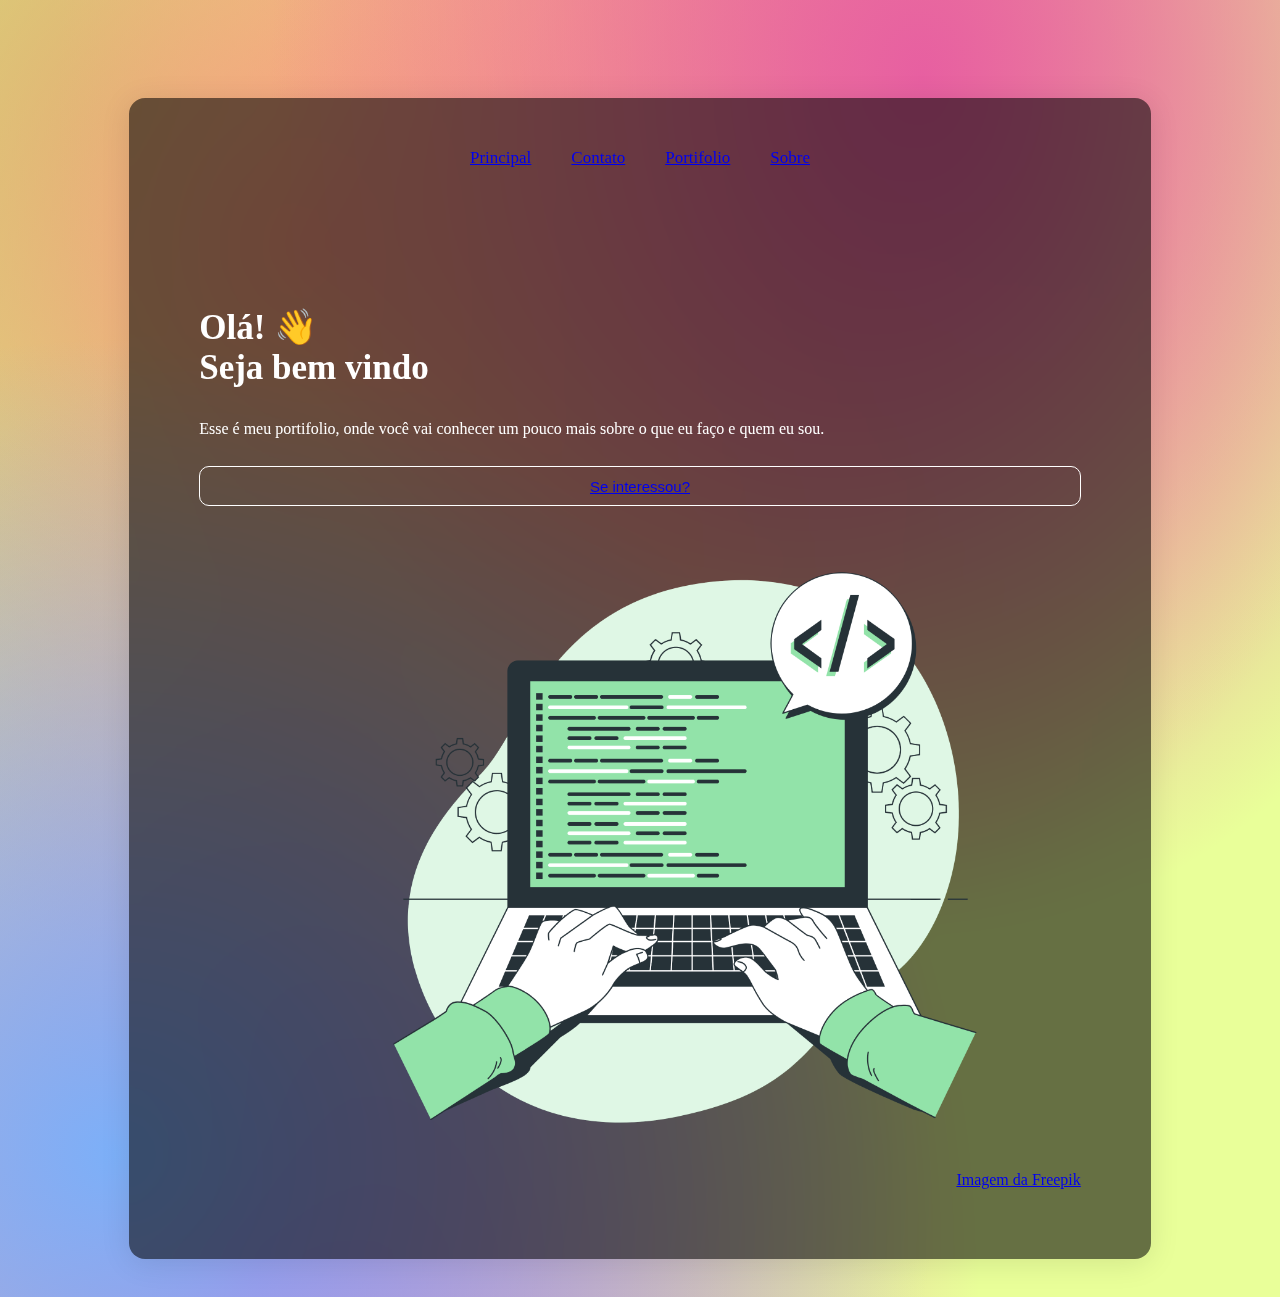
<file: index.html>
<!DOCTYPE html>
<html lang="pt">

<head>
    <meta charset="UTF-8">
    <meta name="viewport" content="width=device-width, initial-scale=1.0">
    <link rel="stylesheet" href="estilo.css">
    <title>Portifolio</title>
</head>

<body>
    <!-- Container principal -->
    <div class="container">
        <div class="glass-container">
            <!-- Barra de navegação -->
            <nav class="navbar">
                <ul class="nav-links">
                    <li class="nav-link"><a href="index.html">Principal</a></li>
                    <li class="nav-link"><a href="contato.html">Contato</a></li>
                    <li class="nav-link"><a href="portifolio.html">Portifolio</a></li>
                    <li class="nav-link"><a href="sobre.html">Sobre</a></li>
                </ul>
            </nav>
            <!-- Conteúdo principal -->
            <div class="content">
                <div class="main">
                    <!-- Título principal -->
                    <h2>Olá! 👋<br>Seja bem vindo</h2>
                    <!-- Descrição -->
                    <p>
                        Esse é meu portifolio, onde você vai conhecer um pouco mais sobre o que eu faço e quem eu sou.
                    </p>
                    <!-- Botão de redirecionamento -->
                    <button class="botao-link"><a href="sobre.html">Se interessou?</a></button>
                    <!-- Imagem com créditos -->
                    <img src="Imagem.png"><br>
                    <a class="creditos"
                        href="https://www.freepik.com/free-vector/hand-coding-concept-illustration_21864184.htm#query=code&position=20&from_view=search&track=sph">Imagem
                        da Freepik</a>
                </div>
            </div>
        </div>
    </div>
</body>
</html>
</file>
<file: estilo.css>
/* Importa a fonte Quicksand da Google Fonts */
@import url('https://fonts.googleapis.com/css2?family=Quicksand:wght@300;400;500;600;700&display=swap');

/* Estilos para o elemento body */
body {
    color: #fff;  /* Cor do texto */
    background-color: #e9ff99;  /* Cor de fundo */
    background-image:  /* Imagem de fundo com gradientes radiais */
        radial-gradient(at 9% 89%, hsla(215, 90%, 73%, 1) 0px, transparent 50%),
        radial-gradient(at 72% 6%, hsla(331, 74%, 64%, 1) 0px, transparent 50%),
        radial-gradient(at 24% 19%, hsla(14, 90%, 74%, 1) 0px, transparent 50%),
        radial-gradient(at 65% 6%, hsla(6, 79%, 76%, 1) 0px, transparent 50%),
        radial-gradient(at 20% 98%, hsla(316, 72%, 64%, 1) 0px, transparent 50%),
        radial-gradient(at 44% 9%, hsla(40, 96%, 77%, 1) 0px, transparent 50%),
        radial-gradient(at 10% 9%, hsla(76, 65%, 63%, 1) 0px, transparent 50%);
    min-height: 100vh;  /* Altura mínima da tela do dispositivo */
}

/* Estilos para o elemento .container */
.container {
    width: 100%;  /* Largura de 100% */
    display: flex;  /* Exibir como flex */
    justify-content: center;  /* Centralizar o conteúdo horizontalmente */
}

/* Estilos para o elemento .glass-container */
.glass-container {
    max-width: 72vw;  /* Largura máxima de 72% da largura da viewport */
    margin-top: 10vh;  /* Margem superior de 10% da altura da viewport */
    margin-bottom: 30px;  /* Margem inferior de 30 pixels */
    background: rgba(0, 0, 0, 0.56);  /* Cor de fundo com transparência */
    padding: 50px;  /* Preenchimento interno de 50 pixels */
    border-radius: 16px;  /* Raio de borda de 16 pixels */
    box-shadow: 0 4px 30px rgba(0, 0, 0, 0.1);  /* Sombra */
    backdrop-filter: blur(11.6px);  /* Efeito de desfoque no fundo */
    -webkit-backdrop-filter: blur(11.6px);  /* Efeito de desfoque no fundo para navegadores Webkit */
}

/* Estilos para o elemento .logo */
.logo {
    display: inline-block;  /* Exibir como bloco inline */
    font-size: 30px;  /* Tamanho da fonte */
    font-weight: 600;  /* Peso da fonte */
    margin-top: -10px;  /* Margem superior negativa de 10 pixels */
}

/* Estilos para a lista de navegação ul.nav-links */
ul.nav-links {
    text-align: center;  /* Centralizar o texto */
    margin: 0;  /* Margem zero */
    float: center;  /* Alinhamento no centro (correção: deve ser 'center') */
    display: flex;  /* Exibir como flex */
    list-style: none;  /* Remover estilo de lista */
    justify-content: center;  /* Centralizar o conteúdo horizontalmente */
}

/* Estilos para os itens de navegação li.nav-link */
li.nav-link {
    margin: 0 20px;  /* Margem de 0 nas laterais e 20px na parte superior/inferior */
    font-size: 17px;  /* Tamanho da fonte */
    font-weight: 300;  /* Peso da fonte */
}

/* Estilos para o elemento .content */
.content {
    display: flex;  /* Exibir como flex */
    width: 100%;  /* Largura de 100% */
}

/* Estilos para o elemento .main */
.main {
    margin-top: 10vh;  /* Margem superior de 10% da altura da viewport */
    display: inline-block;  /* Exibir como bloco inline */
    padding: 20px;  /* Preenchimento interno de 20 pixels */
}

/* Estilos para o título h2 dentro de .main */
.main h2 {
    font-size: 35px;  /* Tamanho da fonte */
}

/* Estilos para parágrafos dentro de .main */
.main p {
    font-size: 16px;  /* Tamanho da fonte */
    line-height: 23px;  /* Altura da linha */
}

/* Estilos para o botão */
button {
    margin-top: 10px;  /* Margem superior de 10 pixels */
    width: 100%;  /* Largura de 100% */
    height: 40px;  /* Altura de 40 pixels */
    font-size: 15px;  /* Tamanho da fonte */
    color: #fff;  /* Cor do texto */
    background-color: transparent;  /* Cor de fundo transparente */
    border: 1px solid #fff;  /* Borda com 1 pixel sólido e cor branca */
    border-radius: 10px;  /* Raio de borda de 10 pixels */
    cursor: pointer;  /* Altera o cursor ao passar sobre o botão */
    transition: all 0.3s ease;  /* Efeito de transição suave */
}

/* Estilos para o botão .botao-link */
.botao-link {
    margin-top: 10px;  /* Margem superior de 10 pixels */
    width: 100%;  /* Largura de 100% */
    height: 40px;  /* Altura de 40 pixels */
    font-size: 15px;  /* Tamanho da fonte */
    color: #fff;  /* Cor do texto */
    background-color: transparent;  /* Cor de fundo transparente */
    border: 1px solid #fff;  /* Borda com 1 pixel sólido e cor branca */
    border-radius: 10px;  /* Raio de borda de 10 pixels */
    cursor: pointer;  /* Altera o cursor ao passar sobre o botão */
    transition: all 0.3s ease;  /* Efeito de transição suave */
}

/* Efeito de hover para o botão .botao-link */
.botao-link:hover {
    border-color: #2668db;  /* Cor da borda ao passar o mouse */
    background-color: #2668db;  /* Cor de fundo ao passar o mouse */
}

/* Efeito de hover para o botão */
button:hover {
    border-color: #2668db;  /* Cor da borda ao passar o mouse */
    background-color: #2668db;  /* Cor de fundo ao passar o mouse */
}

/* Estilos para o elemento .image-wrapper */
.image-wrapper {
    display: flex;  /* Exibir como flex */
    margin-top: 5vh;  /* Margem superior de 5% da altura da viewport */
    position: relative;  /* Posição relativa */
    max-width: 100%;  /* Largura máxima de 100% */
    max-height: 400px;  /* Altura máxima de 400 pixels */
}

/* Estilos para o elemento .attrebute */
.attrebute {
    position: absolute;  /* Posição absoluta */
    bottom: 20px;  /* Distância de 20 pixels a partir da parte inferior */
    right: 0;  /* Alinhado à direita */
    font-size: 12px;  /* Tamanho da fonte */
}

/* Estilos para o elemento .contact-box */
.contact-box {
    display: inline-block;  /* Exibir como bloco inline */
    width: 100%;  /* Largura de 100% */
    position: relative;  /* Posição relativa */
    float: none;  /* Não usar flutuação */
}

/* Estilos para o elemento .right */
.right {
    width: 100%;  /* Largura de 100% */
    float: left;  /* Alinhar à esquerda */
}

/* Estilos para o input.field */
input.field {
    margin: 10px;  /* Margem de 10 pixels */
    padding-bottom: 30px;  /* Preenchimento inferior de 30 pixels */
    width: 100%;  /* Largura de 100% */
    max-width: 92%;  /* Largura máxima de 92% */
}

/* Estilos para o elemento .field */
.field {
    padding: 10px;  /* Preenchimento de 10 pixels */
}

/* Estilos para textarea.field */
textarea.field {
    margin: 10px;  /* Margem de 10 pixels */
    padding-bottom: 30px;  /* Preenchimento inferior de 30 pixels */
    width: 100%;  /* Largura de 100% */
    max-width: 92%;  /* Largura máxima de 92% */
    height: 100%;  /* Altura de 100% */
}

/* Estilos para o botão .btn */
button.btn {
    width: 100%;  /* Largura de 100% */
}

/* Estilos para imagens dentro de .main */
.main img {
    position: relative;  /* Posição relativa */
    width: 70%;  /* Largura de 70% */
    margin-top: 5%;  /* Margem superior de 5% */
    left: 20%;  /* Alinhado à esquerda a partir da margem esquerda de 20% */

}

/* Estilos para o elemento .creditos */
.creditos {
    float: right;  /* Alinhar à direita */
}

/* Estilos para o elemento .introducao */
.introducao {
    width: 100%;  /* Largura de 100% */
}

/* Estilos para o elemento .box */
.box {
    width: 80%;  /* Largura de 80% */
    max-width: 450px;  /* Largura máxima de 450 pixels */
    padding: 40px;  /* Preenchimento de 40 pixels */
    text-align: center;  /* Centralizar o texto */
    margin: 5% auto;  /* Margem superior e inferior de 5% e margem lateral automática */
    color: white;  /* Cor do texto */
}

/* Estilos para o elemento .box-img */
.box-img {
    border-radius: 50%;  /* Raio de borda de 50% (forma circular) */
    width: 200px;  /* Largura de 200 pixels */
    height: 200px;  /* Altura de 200 pixels */
}

/* Estilos para o título h1 dentro de .box */
.box h1 {
    font-size: 40px;  /* Tamanho da fonte */
    letter-spacing: 4px;  /* Espaçamento entre letras */
    font-weight: 100;  /* Peso da fonte */
}

/* Estilos para o título h5 dentro de .box */
.box h5 {
    font-size: 20px;  /* Tamanho da fonte */
    letter-spacing: 3px;  /* Espaçamento entre letras */
    font-weight: 100;  /* Peso da fonte */
}

/* Estilos para parágrafos dentro de .box */
.box p {
    text-align: justify;  /* Justificar o texto */
}

/* Estilos para lista não ordenada */
ul {
    margin: 0;  /* Margem zero */
    padding: 0;  /* Preenchimento zero */
}

/* Estilos para itens da lista dentro de .box */
.box li {
    display: inline-block;  /* Exibir como bloco inline */
    margin: 6px;  /* Margem de 6 pixels */
    list-style: none;  /* Remover estilo de lista */
}

/* Estilos para links dentro de itens da lista */
.box li a {
    color: white;  /* Cor do texto */
    text-decoration: none;  /* Remover sublinhado de link */
    font-size: 60px;  /* Tamanho da fonte */
    transition: all ease-in-out 250ms;  /* Efeito de transição suave */
}

/* Efeito de hover para links dentro de itens da lista */
.box li a:hover {
    color: #b9b9b9;  /* Cor do texto ao passar o mouse */
}

/* Estilos para telas menores ou igual a 1075px de largura */
@media screen and (max-width: 1075px) {
    .content {
        flex-direction: column;  /* Altera a direção de flex para coluna */
    }
}

/* Estilos para telas menores ou igual a 720px de largura */
@media screen and (max-width: 720px) {
    .box {
        width: 90%;  /* Largura de 90% */
    }
    .box-img {
        width: 40%;  /* Largura de 40% */
        max-width: 200px;  /* Largura máxima de 200 pixels */
    }
    .box h1 {
        font-size: 30px;  /* Tamanho da fonte */
    }
    .box h5 {
        font-size: 16px;  /* Tamanho da fonte */
    }
    .box p {
        font-size: 14px;  /* Tamanho da fonte */
    }
    .logo {
        font-size: 22px;  /* Tamanho da fonte */
    }
    li.nav-link {
        font-size: 13px;  /* Tamanho da fonte */
    }
    .main h2 {
        font-size: 28px;  /* Tamanho da fonte */
    }
    .main p {
        font-size: 15px;  /* Tamanho da fonte */
    }
    button {
        font-size: 13px;  /* Tamanho da fonte */
    }
    .image-wrapper img {
        max-width: 400px;  /* Largura máxima de 400 pixels */
    }
}

/* Estilos para o cabeçalho (header) */
header {
    position: relative;  /* Posição relativa */
    padding-top: 2rem;  /* Preenchimento superior de 2 rem */
    display: grid;  /* Exibir como grid */
    grid-template-columns: repeat(2, 1fr);  /* Layout de duas colunas com largura igual */
    align-items: center;  /* Alinhar itens ao centro */
    gap: 2rem;  /* Espaçamento entre colunas de 2 rem */
}

/* Estilos para o conteúdo dentro do cabeçalho .content h4 */
header .content h4 {
    margin-bottom: 1rem;  /* Margem inferior de 1 rem */
    color: #ccc;  /* Cor do texto */
    font-size: 1rem;  /* Tamanho da fonte */
    font-weight: 600;  /* Peso da fonte */
}

/* Estilos para o conteúdo dentro do cabeçalho .content h1 */
header .content h1 {
    color: #fff;  /* Cor do texto */
    margin-bottom: 1rem;  /* Margem inferior de 1 rem */
    font-size: 3rem;  /* Tamanho da fonte */
    font-weight: 700;  /* Peso da fonte */
    line-height: 4rem;  /* Altura da linha de 4 rem */
}

/* Estilos para o elemento span dentro do cabeçalho .content h1 */
header .content h1 span {
    -webkit-text-fill-color: transparent;  /* Cor de preenchimento de texto transparente (para navegadores Webkit) */
    -webkit-text-stroke: 1px #fff;  /* Traço de texto de 1 pixel na cor branca */
}

/* Estilos para o conteúdo dentro do cabeçalho .content p */
header .content p {
    margin-bottom: 2rem;  /* Margem inferior de 2 rem */
    color: #ccc;  /* Cor do texto */
}

/* Estilos para a imagem dentro do cabeçalho .image */
header .image {
    position: relative;  /* Posição relativa */
}

/* Estilos para a imagem dentro do cabeçalho .image img */
header .image img {
    max-width: 80%;  /* Largura máxima de 80% */
    margin: auto;  /* Margem automática nas laterais */
}

/* Estilos para a seção de cabeçalho .header */
section .header {
    margin-bottom: 1rem;  /* Margem inferior de 1 rem */
    color: #fff;  /* Cor do texto */
    text-align: center;  /* Centralizar o texto */
    font-size: 2.50rem;  /* Tamanho da fonte */
    font-weight: 600;  /* Peso da fonte */
}

/* Estilos para a seção de recursos .features */
.features {
    display: flex;  /* Exibir como flex */
    flex-wrap: wrap;  /* Permitir quebrar para a próxima linha */
    margin-top: 4rem;  /* Margem superior de 4 rem */
    grid-template-columns: repeat(4, 1fr);  /* Layout de quatro colunas com largura igual */
    gap: 2rem;  /* Espaçamento entre colunas de 2 rem */
}

/* Estilos para os cartões de recursos .features .card */
.features .card {
    flex: 1;  /* Crescer igualmente dentro do contêiner flex */
    width: calc(25% - 2rem);  /* Largura com cálculo para manter o espaçamento */
    margin: 1rem;  /* Margem de 1 rem */
    background-color: #27272a;  /* Cor de fundo */
    padding: 1rem;  /* Preenchimento interno de 1 rem */
    border: 2px solid transparent;  /* Borda com 2 pixels sólidos e transparentes */
    border-radius: 15px;  /* Raio de borda de 15 pixels */
    transition: all 0.3s ease;  /* Efeito de transição suave */
}

/* Efeito de hover para os cartões de recursos .features .card */
.features .card:hover {
    background-color: #323232;  /* Cor de fundo ao passar o mouse */
    border-color: #fff;  /* Cor da borda ao passar o mouse */
}

/* Estilos para o span dentro dos cartões .features .card span */
.features .card span {
    display: inline-block;  /* Exibir como bloco inline */
    background-color: #1e40af;  /* Cor de fundo */
    padding: 2px 9px;  /* Preenchimento interno de 2px por 9px */
    margin-bottom: 1rem;  /* Margem inferior de 1 rem */
    font-size: 1.75rem;  /* Tamanho da fonte */
    color: #fff;  /* Cor do texto */
    border-radius: 5px;  /* Raio de borda de 5 pixels */
}

/* Estilos para o título h4 dentro dos cartões .features .card */
.features .card h4 {
    margin-bottom: 0.5rem;  /* Margem inferior de 0.5 rem */
    color: #fff;  /* Cor do texto */
    font-size: 1.2rem;  /* Tamanho da fonte */
    font-weight: 600;  /* Peso da fonte */
}

/* Estilos para parágrafos dentro dos cartões .features .card */
.features .card p {
    color: #ccc;  /* Cor do texto */
    margin-bottom: 1rem;  /* Margem inferior de 1 rem */
}

/* Estilos para links dentro dos cartões .features .card */
.features .card a {
    color: #fff;  /* Cor do texto */
    transition: all 0.3s ease;  /* Efeito de transição suave */
}

/* Efeito de hover para links dentro dos cartões .features .card */
.features .card a:hover {
    color: #1e40af;  /* Cor do texto ao passar o mouse */
}

/* Estilos para a subseção de cabeçalho .sub-header */
.sub-header {
    max-width: 600px;  /* Largura máxima de 600 pixels */
    margin: auto;  /* Margem automática nas laterais */
    text-align: center;  /* Centralizar o texto */
    color: #ccc;  /* Cor do texto */
}

/* Estilos para a seção de preços .pricing */
.pricing {
    margin-top: 4rem;  /* Margem superior de 4 rem */
    display: grid;  /* Exibir como grid */
    grid-template-columns: repeat(3, 1fr);  /* Layout de três colunas com largura igual */
    gap: 2rem;  /* Espaçamento entre colunas de 2 rem */
}

/* Estilos para os cartões de preços .pricing .card */
.pricing .card {
    padding: 3rem 2rem;  /* Preenchimento interno */
    background-color: #27272a;  /* Cor de fundo */
    display: flex;  /* Exibir como flex */
    flex-direction: column;  /* Direção da coluna flex */
    border: 2px solid transparent;  /* Borda com 2 pixels sólidos e transparentes */
    border-radius: 15px;  /* Raio de borda de 15 pixels */
    transition: all 0.3s ease;  /* Efeito de transição suave */
}

/* Efeito de hover para os cartões de preços .pricing .card */
.pricing .card:hover {
    background-color: #323232;  /* Cor de fundo ao passar o mouse */
    border-color: #fff;  /* Cor da borda ao passar o mouse */
}

/* Estilos para o conteúdo dentro dos cartões de preços .pricing .card .content */
.pricing .card .content {
    flex: 1;  /* Crescer igualmente dentro do contêiner flex */
    margin-bottom: 2rem;  /* Margem inferior de 2 rem */
}

/* Estilos para o título h4 dentro dos cartões de preços .pricing .card */
.pricing .card h4 {
    margin-bottom: 1rem;  /* Margem inferior de 1 rem */
    color: #fff;  /* Cor do texto */
    font-size: 1.2rem;  /* Tamanho da fonte */
    font-weight: 500;  /* Peso da fonte */
}

/* Estilos para o título h3 dentro dos cartões de preços .pricing .card */
.pricing .card h3 {
    color: #fff;  /* Cor do texto */
    padding-bottom: 1rem;  /* Preenchimento inferior de 1 rem */
    margin-bottom: 2rem;  /* Margem inferior de 2 rem */
    font-size: 2rem;  /* Tamanho da fonte */
    font-weight: 600;  /* Peso da fonte */
    border-bottom: 2px dashed #fff;  /* Borda inferior tracejada com cor branca */
}

/* Estilos para parágrafos dentro dos cartões de preços .pricing .card */
.pricing .card p {
    color: #fff;  /* Cor do texto */
    margin-bottom: 0.75rem;  /* Margem inferior de 0.75 rem */
    font-size: 1rem;  /* Tamanho da fonte */
    font-weight: 300;  /* Peso da fonte */
}

/* Estilos para o preço dentro dos cartões de preços .pricing .card .price */
.pricing .card .price {
    margin-top: auto;  /* Margem superior automática */
}

/* Estilos para o botão dentro dos cartões de preços .pricing .card .btn */
.pricing .card .btn {
    width: 100%;  /* Largura de 100% */
    background-color: #1e40af;  /* Cor de fundo */
    color: #fff;  /* Cor do texto */
    padding: 0.75rem 1rem;  /* Preenchimento interno */
    text-align: center;  /* Centralizar o texto */
    text-transform: uppercase;  /* Transformar texto em maiúsculas */
    font-weight: 500;  /* Peso da fonte */
    border-radius: 5px;  /* Raio de borda de 5 pixels */
    transition: all 0.3s ease;  /* Efeito de transição suave */
}

/* Efeito de hover para o botão dentro dos cartões de preços .pricing .card .btn */
.pricing .card .btn:hover {
    background-color: #1e40af;  /* Cor de fundo ao passar o mouse */
    color: #fff;  /* Cor do texto ao passar o mouse */
}

/* Estilos para o pé de página .footer */
.footer {
    margin-top: 4rem;  /* Margem superior de 4 rem */
    background-color: #333;  /* Cor de fundo */
    color: #ccc;  /* Cor do texto */
    padding: 4rem 0;  /* Preenchimento interno */
    text-align: center;  /* Centralizar o texto */
}

/* Estilos para os links no rodapé .footer a */
.footer a {
    color: #fff;  /* Cor do texto */
    margin: 0 0.5rem;  /* Margem nas laterais */
    font-size: 1.25rem;  /* Tamanho da fonte */
}

/* Estilos para o elemento .social-links */
.social-links {
    margin-top: 2rem;  /* Margem superior de 2 rem */
}

/* Estilos para os ícones de mídia social .social-links i */
.social-links i {
    color: #ccc;  /* Cor do texto */
    font-size: 1.5rem;  /* Tamanho da fonte */
    margin: 0 0.5rem;  /* Margem nas laterais */
    transition: all 0.3s ease;  /* Efeito de transição suave */
}

/* Efeito de hover para os ícones de mídia social .social-links i */
.social-links i:hover {
    color: #1e40af;  /* Cor do texto ao passar o mouse */
}

/* Estilos para o elemento .btn-back-to-top */
.btn-back-to-top {
    background-color: #1e40af;  /* Cor de fundo */
    color: #fff;  /* Cor do texto */
    position: fixed;  /* Posição fixa */
    bottom: 20px;  /* Distância de 20 pixels a partir do fundo */
    right: 20px;  /* Distância de 20 pixels a partir da direita */
    padding: 1rem;  /* Preenchimento interno de 1 rem */
    border-radius: 50%;  /* Raio de borda de 50% (forma circular) */
    font-size: 1.5rem;  /* Tamanho da fonte */
    cursor: pointer;  /* Altera o cursor ao passar sobre o botão */
    transition: all 0.3s ease;  /* Efeito de transição suave */
}

/* Efeito de hover para o botão de voltar ao topo .btn-back-to-top */
.btn-back-to-top:hover {
    background-color: #fff;  /* Cor de fundo ao passar o mouse */
    color: #1e40af;  /* Cor do texto ao passar o mouse */
}

/* Estilos para o rodapé do fundo .footer-background */
.footer-background {
    background-color: #1e40af;  /* Cor de fundo */
    padding: 2rem 0;  /* Preenchimento interno */
}

/* Estilos para o ícone de seta para cima .back-to-top */
.back-to-top {
    font-size: 2rem;  /* Tamanho da fonte */
    color: #fff;  /* Cor do texto */
}
</file>
